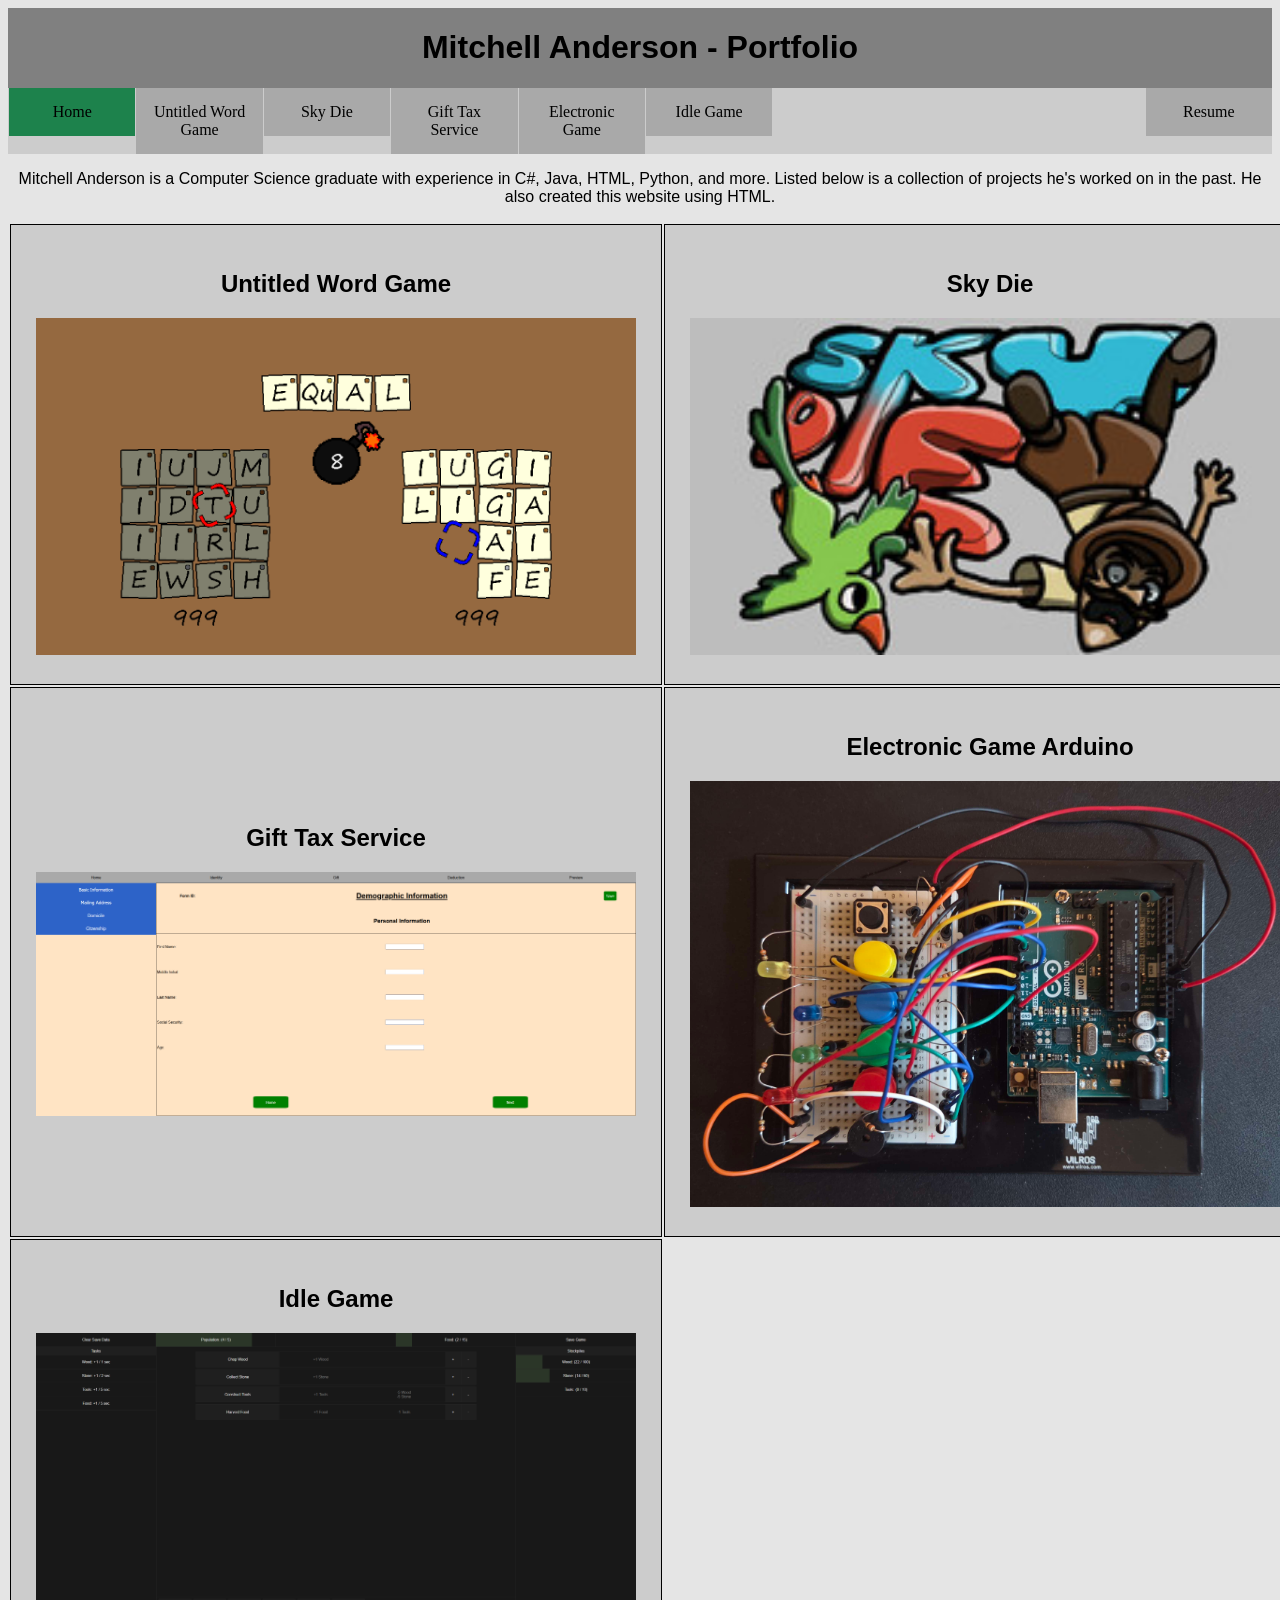
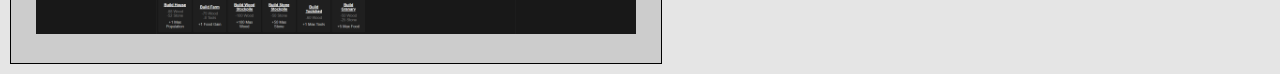
<file: index.html>
<!DOCTYPE html>
<html>
    <head>
        <title>Mitchell Anderson - Portfolio</title>
        <link rel="stylesheet" href="style.css">
        <script src="https://ajax.googleapis.com/ajax/libs/jquery/3.7.1/jquery.min.js"></script>
        <script>
            jQuery(document).ready(function($) {
                $(".clickable-item").click(function() {
                    window.location = $(this).data("href");
                });
            });
        </script>
    </head>
    <body>
        <ul style="background-color: gray">
            <h1>Mitchell Anderson - Portfolio</h1>
        </ul>
        <ul class='navbar'>
            <li><a href="index.html" style="background-color: #1D824C">Home</a></li>
            <li><a href="untitledwordgame.html">Untitled Word Game</a></li>
            <li><a href="skydie.html">Sky Die</a></li>
            <li><a href="softeng.html">Gift Tax Service</a></li>
            <li><a href="embeddedsystems.html">Electronic Game</a></li>
            <li><a href="javahtml.html">Idle Game</a></li>
            <li style="float:right"><a href="Mitchell Anderson Resume.pdf">Resume</a></li>
        </ul>

        <p>Mitchell Anderson is a Computer Science graduate with experience in C#, Java, HTML, Python, and more. Listed below is a collection of projects he's worked on in the past. He also created this website using HTML.</p>
        <table class="center">
            <tr>
                <td class='clickable-item' data-href='untitledwordgame.html'>
                    <h2>Untitled Word Game</h2>
                    <img src="images/uwg2.png" alt="Image 1">
                </td>
                <td class='clickable-item' data-href='skydie.html'>
                    <h2>Sky Die</h2>
                    <img src="images/skydie.jpg" alt="Image 2">
                </td>
            </tr>
            <tr>
                <td class='clickable-item' data-href='softeng.html'>
                    <h2>Gift Tax Service</h2>
                    <img src="images/gts2.png" alt="Image 3">
                </td>
                <td class='clickable-item' data-href='embeddedsystems.html'>
                    <h2>Electronic Game Arduino</h2>
                    <img src="images/embeddedsystems.jpg" alt="Image 4">
                </td>
            </tr>
            <tr>
                <td class='clickable-item' data-href='javahtml.html'>
                    <h2>Idle Game</h2>
                    <img src="images/idlegame.png" alt="Image 5">
                </td>
            </tr>
        </table> 
    </body>
</html>
</file>
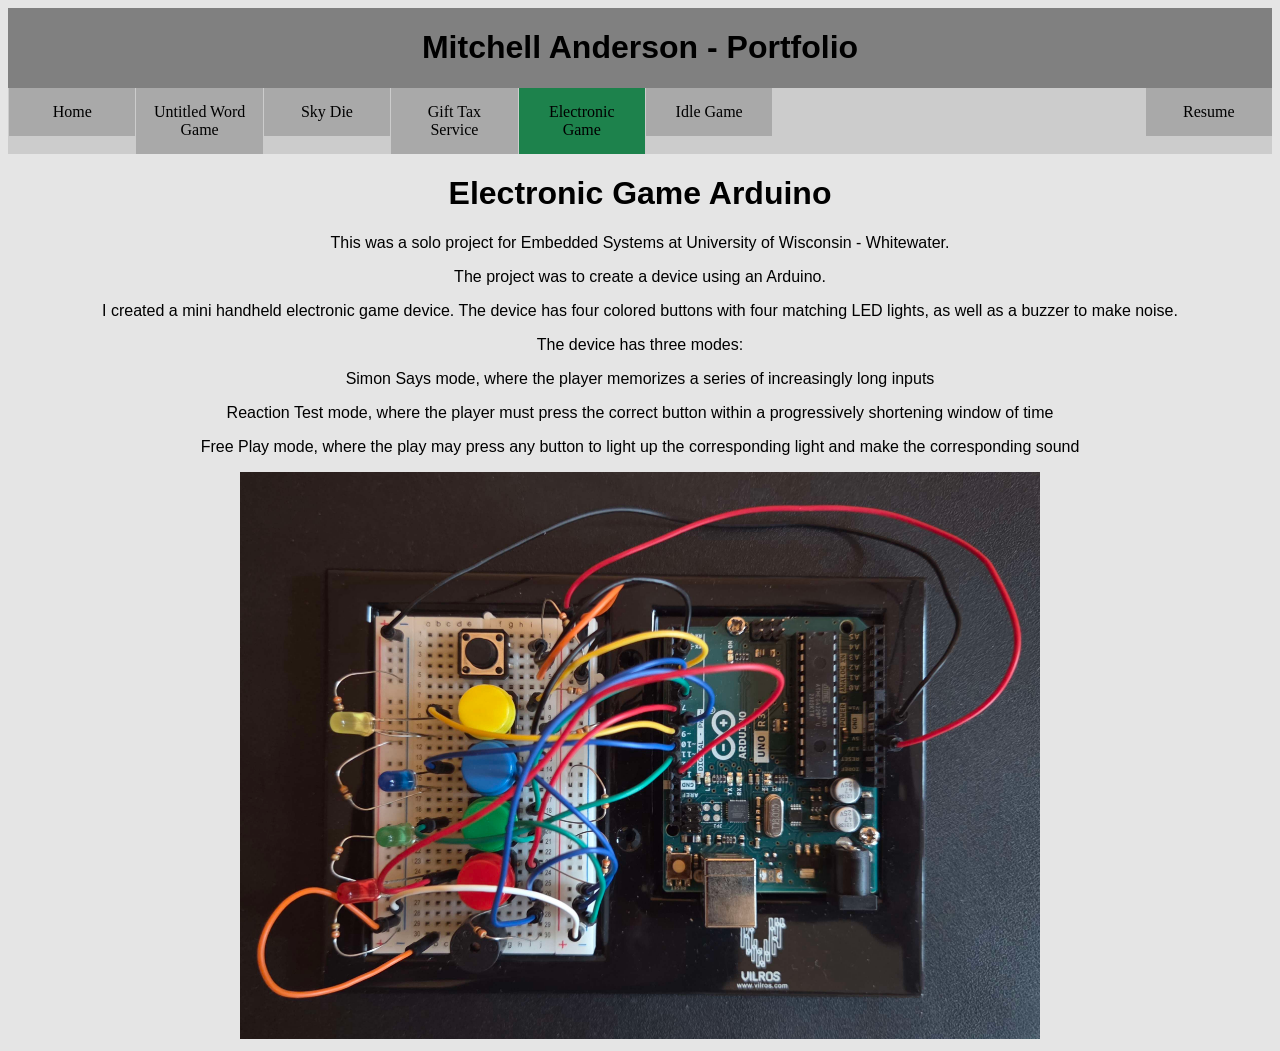
<file: embeddedsystems.html>
<!DOCTYPE html>
<html>
    <head>
        <title>Electronic Game Arduino</title>
        <link rel="stylesheet" href="style.css">
    </head>
    <body>
        <ul style="background-color: gray">
            <h1>Mitchell Anderson - Portfolio</h1>
        </ul>
        <ul class='navbar'>
            <li><a href="index.html">Home</a></li>
            <li><a href="untitledwordgame.html">Untitled Word Game</a></li>
            <li><a href="skydie.html">Sky Die</a></li>
            <li><a href="softeng.html">Gift Tax Service</a></li>
            <li><a href="embeddedsystems.html" style="background-color: #1D824C">Electronic Game</a></li>
            <li><a href="javahtml.html">Idle Game</a></li>
            <li style="float:right"><a href="Mitchell Anderson Resume.pdf">Resume</a></li>
        </ul>

        <div style="text-align: center">
            <h1>Electronic Game Arduino</h1>
            <p>This was a solo project for Embedded Systems at University of Wisconsin - Whitewater.</p>
            <p>The project was to create a device using an Arduino.</p>
            <p>I created a mini handheld electronic game device. The device has four colored buttons with four matching LED lights, as well as a buzzer to make noise.</p>
            <p>The device has three modes:</p>
            <p>Simon Says mode, where the player memorizes a series of increasingly long inputs</p>
            <p>Reaction Test mode, where the player must press the correct button within a progressively shortening window of time</p>
            <p>Free Play mode, where the play may press any button to light up the corresponding light and make the corresponding sound</p>

            <a href="images/embeddedsystems.jpg"><img src="images/embeddedsystems.jpg" alt="Image" style="width:800px"></a>
        </div>
    </body>
</html>
</file>
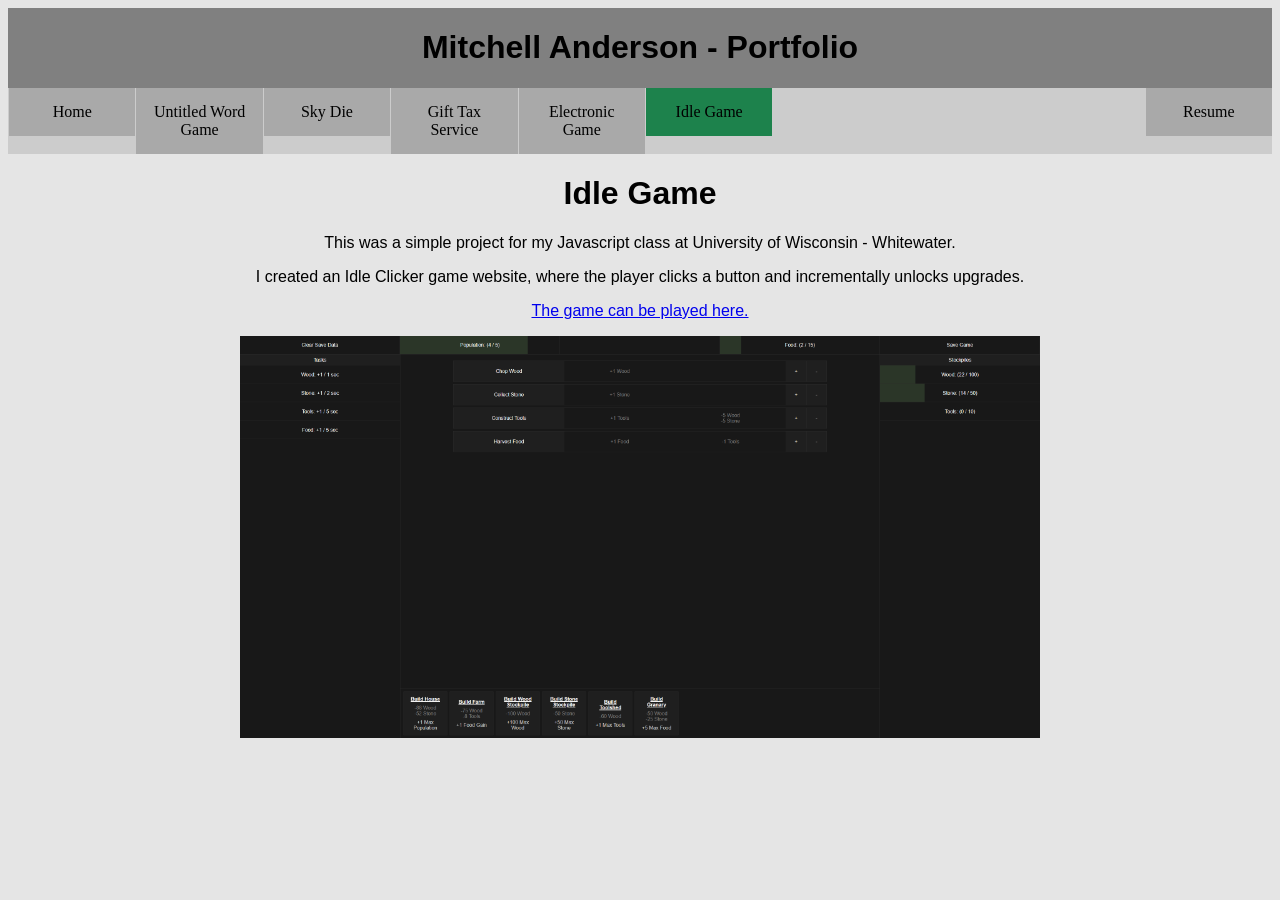
<file: javahtml.html>
<!DOCTYPE html>
<html>
    <head>
        <title>Idle Game</title>
        <link rel="stylesheet" href="style.css">
    </head>
    <body>
        <ul style="background-color: gray">
            <h1>Mitchell Anderson - Portfolio</h1>
        </ul>
        <ul class='navbar'>
            <li><a href="index.html">Home</a></li>
            <li><a href="untitledwordgame.html">Untitled Word Game</a></li>
            <li><a href="skydie.html">Sky Die</a></li>
            <li><a href="softeng.html">Gift Tax Service</a></li>
            <li><a href="embeddedsystems.html">Electronic Game</a></li>
            <li><a href="javahtml.html" style="background-color: #1D824C">Idle Game</a></li>
            <li style="float:right"><a href="Mitchell Anderson Resume.pdf">Resume</a></li>
        </ul>

        <div style="text-align: center">
            <h1>Idle Game</h1>
            <p>This was a simple project for my Javascript class at University of Wisconsin - Whitewater.</p>
            <p>I created an Idle Clicker game website, where the player clicks a button and incrementally unlocks upgrades.</p>
            <p><a href="idlegame/main.html">The game can be played here.</a></p>
            
            <a href="images/idlegame.png"><img src="images/idlegame.png" alt="Image" style="width:800px"></a>
        </div>
    </body>
</html>
</file>
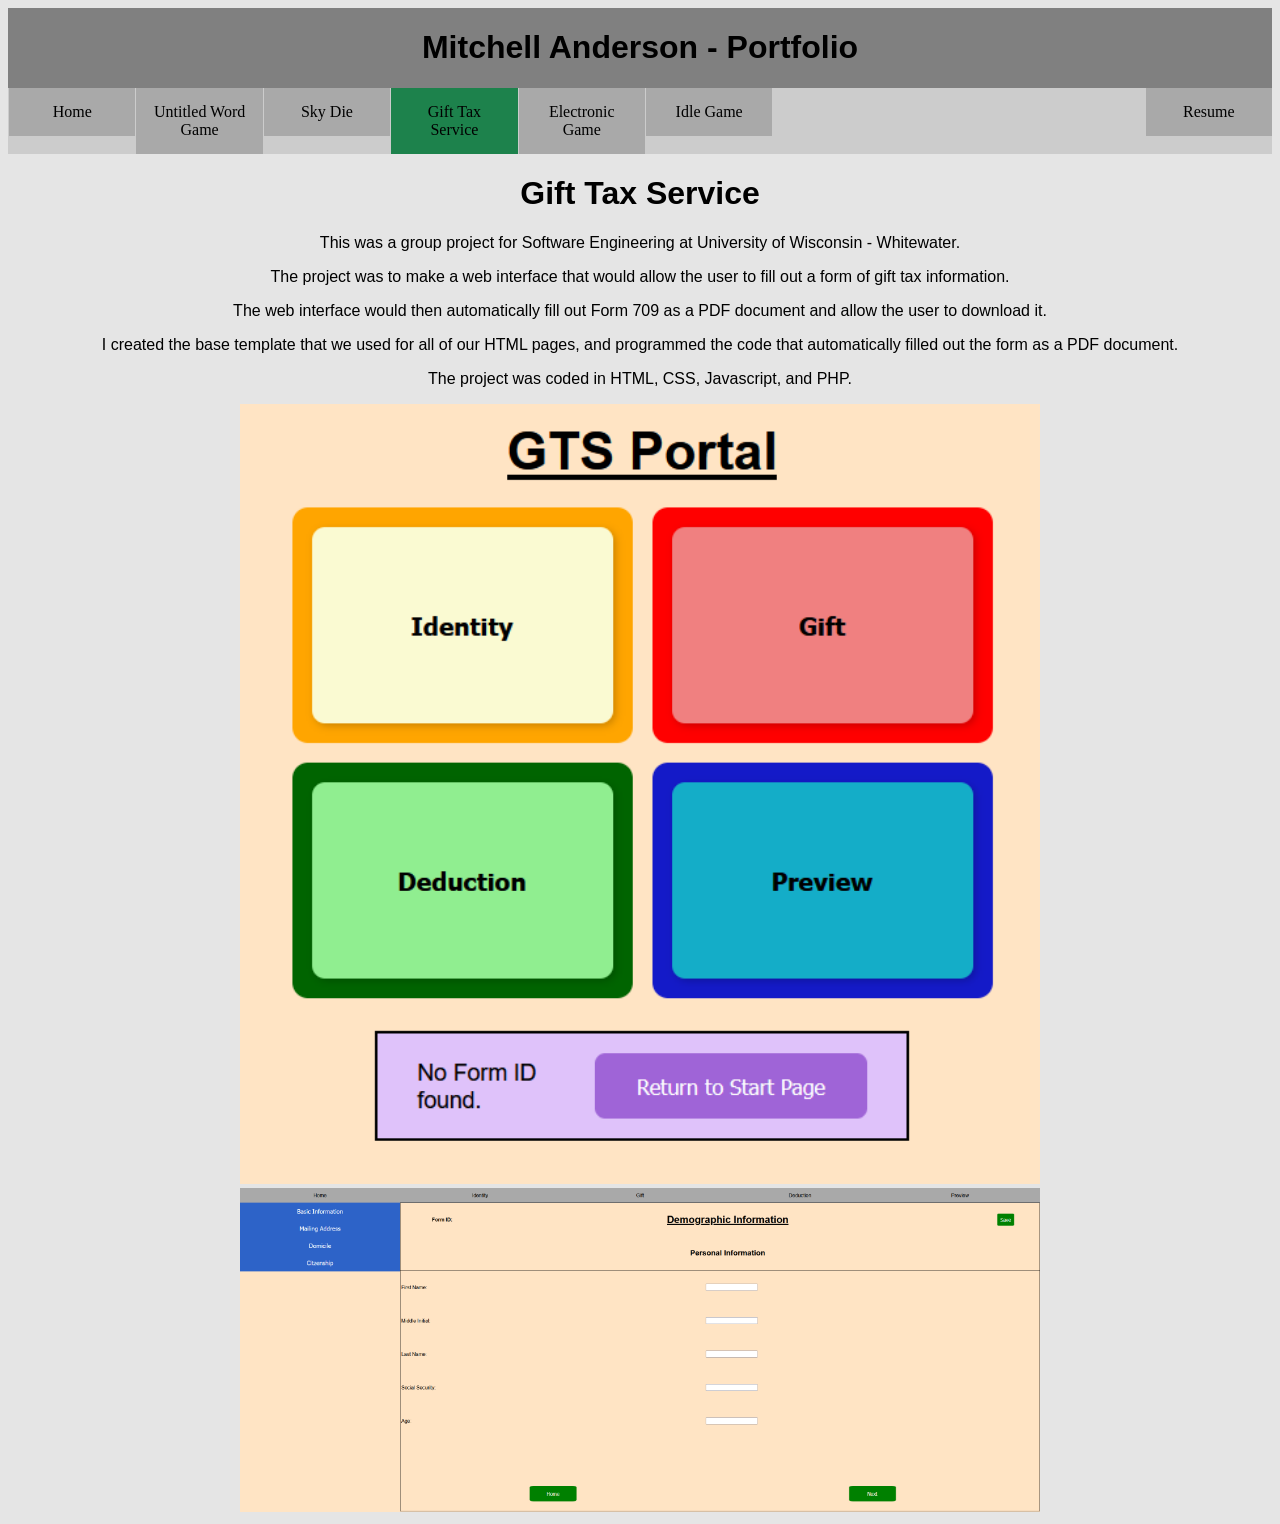
<file: softeng.html>
<!DOCTYPE html>
<html>
    <head>
        <title>Gift Tax Service</title>
        <link rel="stylesheet" href="style.css">
    </head>
    <body>
        <ul style="background-color: gray">
            <h1>Mitchell Anderson - Portfolio</h1>
        </ul>
        <ul class='navbar'>
            <li><a href="index.html">Home</a></li>
            <li><a href="untitledwordgame.html">Untitled Word Game</a></li>
            <li><a href="skydie.html">Sky Die</a></li>
            <li><a href="softeng.html" style="background-color: #1D824C">Gift Tax Service</a></li>
            <li><a href="embeddedsystems.html">Electronic Game</a></li>
            <li><a href="javahtml.html">Idle Game</a></li>
            <li style="float:right"><a href="Mitchell Anderson Resume.pdf">Resume</a></li>
        </ul>

        <div style="text-align: center">
            <h1>Gift Tax Service</h1>
            <p>This was a group project for Software Engineering at University of Wisconsin - Whitewater.</p>
            <p>The project was to make a web interface that would allow the user to fill out a form of gift tax information.</p>
            <p>The web interface would then automatically fill out Form 709 as a PDF document and allow the user to download it.</p>
            <p>I created the base template that we used for all of our HTML pages, and programmed the code that automatically filled out the form as a PDF document.</p>
            <p>The project was coded in HTML, CSS, Javascript, and PHP.</p>

            <a href="images/gts1.png"><img src="images/gts1.png" alt="Image" style="width:800px"></a>
            <a href="images/gts2.png"><img src="images/gts2.png" alt="Image" style="width:800px"></a>
        </div>
    </body>
</html>
</file>
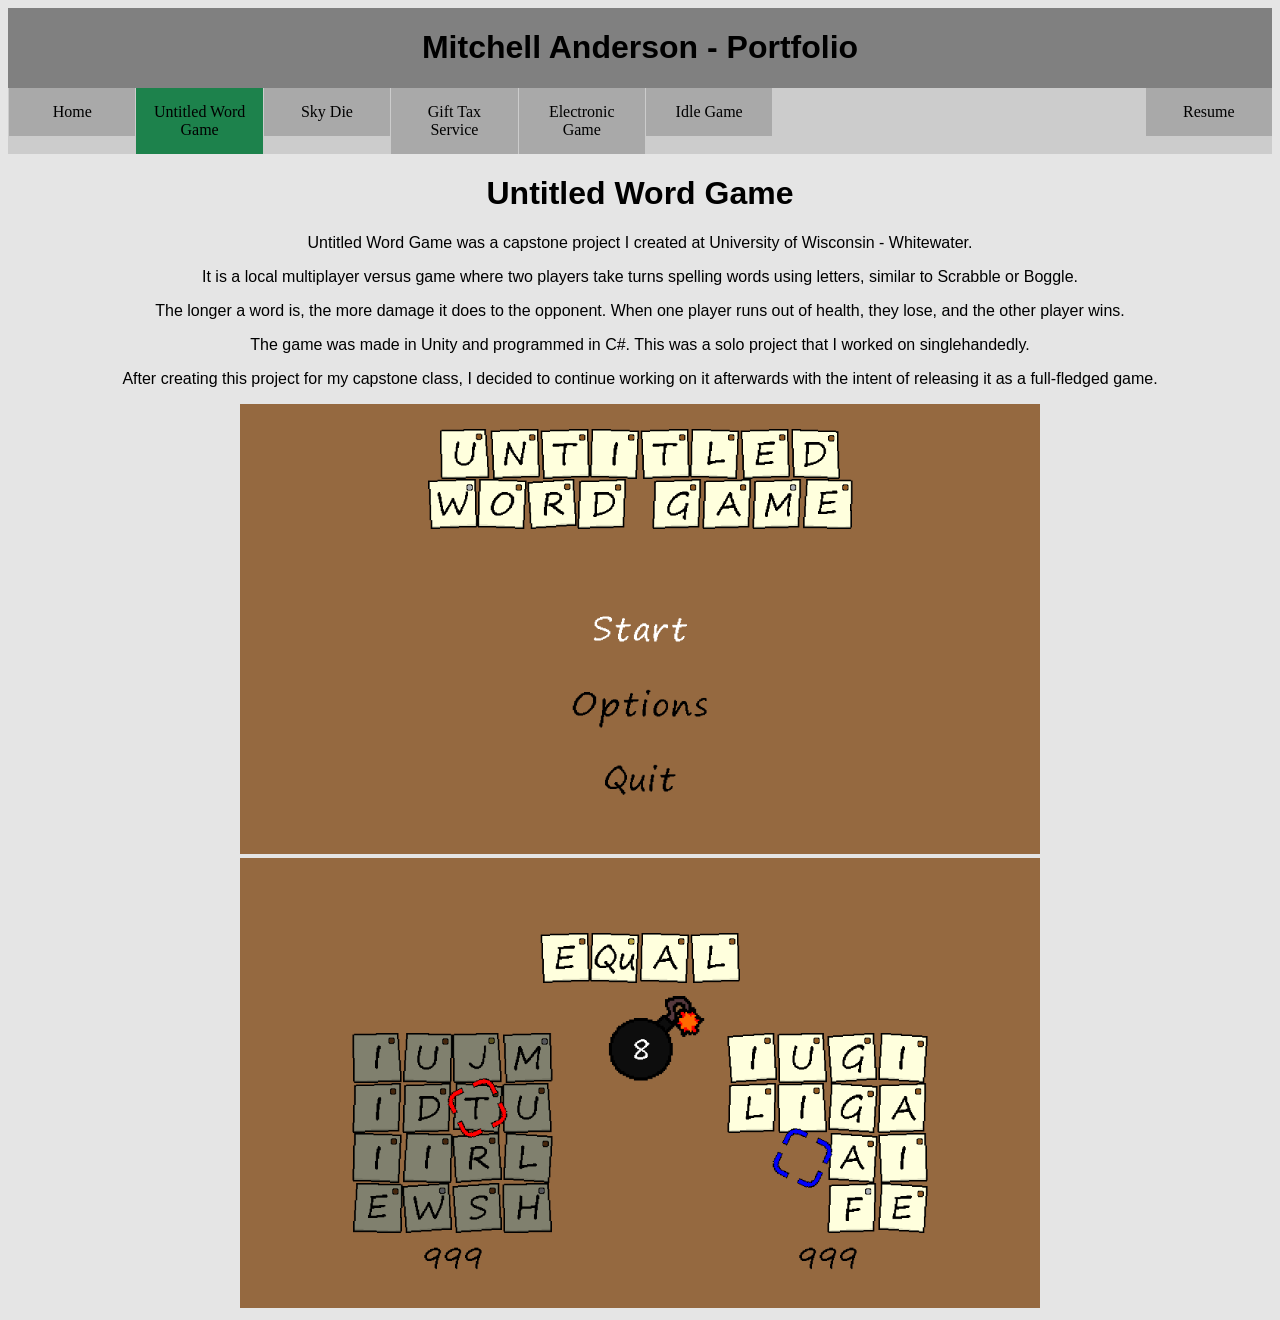
<file: untitledwordgame.html>
<!DOCTYPE html>
<html>
    <head>
        <title>Untitled Word Game</title>
        <link rel="stylesheet" href="style.css">
    </head>
    <body>
        <ul style="background-color: gray">
            <h1>Mitchell Anderson - Portfolio</h1>
        </ul>
        <ul class='navbar'>
            <li><a href="index.html">Home</a></li>
            <li><a href="untitledwordgame.html" style="background-color: #1D824C">Untitled Word Game</a></li>
            <li><a href="skydie.html">Sky Die</a></li>
            <li><a href="softeng.html">Gift Tax Service</a></li>
            <li><a href="embeddedsystems.html">Electronic Game</a></li>
            <li><a href="javahtml.html">Idle Game</a></li>
            <li style="float:right"><a href="Mitchell Anderson Resume.pdf">Resume</a></li>
        </ul>

        <div style="text-align: center">
            <h1>Untitled Word Game</h1>
            <p>Untitled Word Game was a capstone project I created at University of Wisconsin - Whitewater.</p>
            <p>It is a local multiplayer versus game where two players take turns spelling words using letters, similar to Scrabble or Boggle.</p>
            <p>The longer a word is, the more damage it does to the opponent. When one player runs out of health, they lose, and the other player wins.</p>
            <p>The game was made in Unity and programmed in C#. This was a solo project that I worked on singlehandedly.</p>
            <p>After creating this project for my capstone class, I decided to continue working on it afterwards with the intent of releasing it as a full-fledged game.</p>

            <a href="images/uwg1.png"><img src="images/uwg1.png" alt="Image" style="width:800px"></a>
            <a href="images/uwg2.png"><img src="images/uwg2.png" alt="Image" style="width:800px"></a>
        </div>
    </body>
</html>
</file>
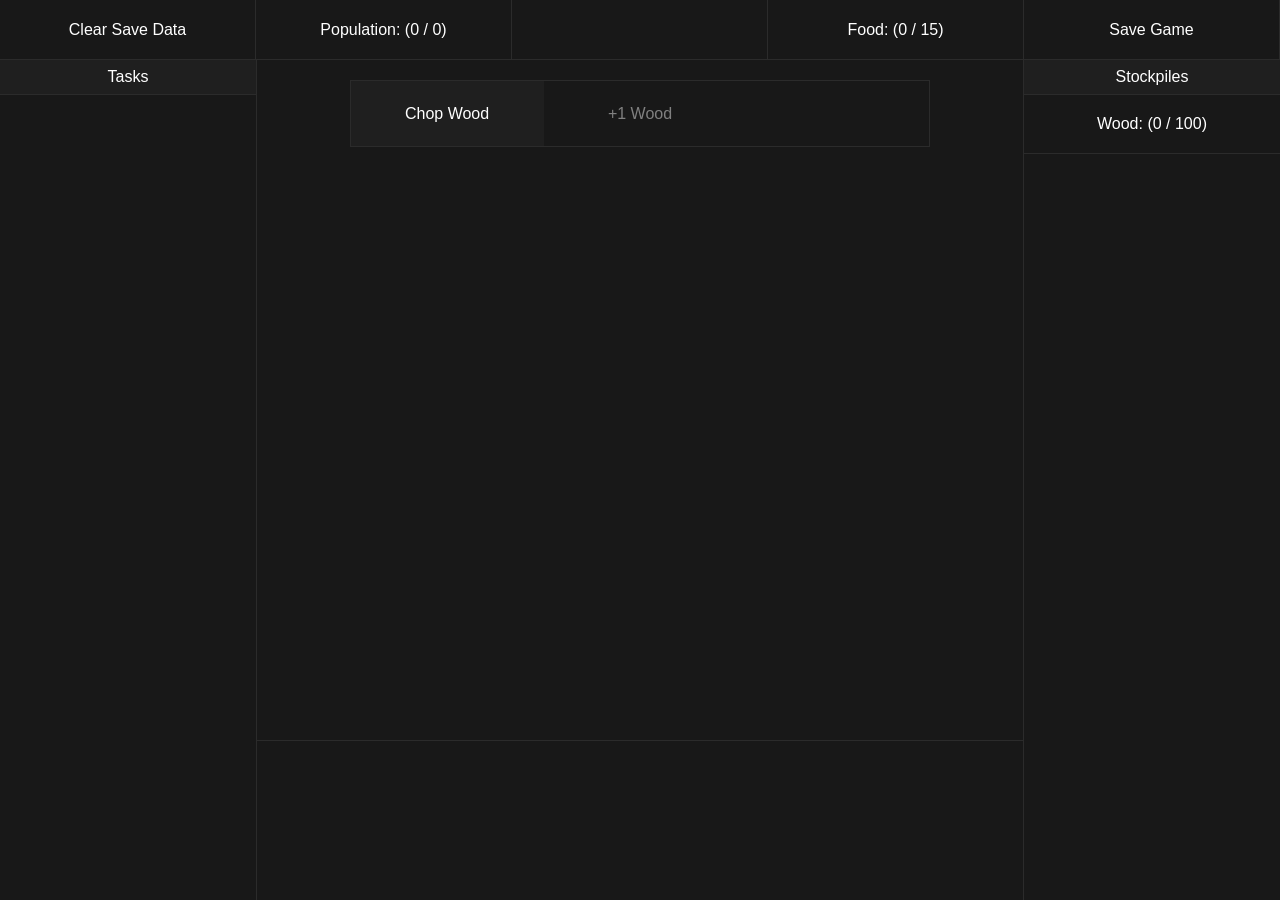
<file: idlegame/main.html>
<!--Idle Game - Mitchell Anderson-->

<!DOCTYPE html>
<html>
    <head>
        <title>Idle Game</title>
        <link rel="stylesheet" href="style.css">
        <script src="script.js"></script>
        <script src="https://ajax.googleapis.com/ajax/libs/jquery/3.7.1/jquery.min.js"></script>
    </head>
    <body>
        <div class="top">
            <!--<button class="top-item">Button 1</button>-->
            <button id="clear-save" onclick="localStorage.clear(); location.reload();" class="top-item">Clear Save Data</button>
            <p id="population-stockpile" class="top-item">Population: (0 / 0)</p>
            <p id="alerts" class="top-item"></p>
            <p id="food-stockpile" class="top-item">Food: (0 / 0)</p>
            <button id="save" onclick="saveData()" class="top-item">Save Game</button>
        </div>
        <div class="page"> 
            <div class="left">
                <p id="tasks" class="side-item" style="padding: 8px; background-color: var(--light);">Tasks</p>
                <button id="wood-task" class="side-item task hidden">Wood: +0 / 1 sec</button>
                <button id="stone-task" class="side-item task hidden">Stone: +0 / 2 sec</button>
                <button id="tools-task" class="side-item task hidden">Tools: +0 / 5 sec</button>
                <button id="food-task" class="side-item task hidden">Food: +0 / 5 sec</button>
            </div>
            <div class="center">
                <div class="center-content">
                    <div id="wood" class="center-item">
                        <button id="wood-button" onclick="addResource('wood')" class="center-sub-item">Chop Wood</button>
                        <div class="center-sub-item"><h5>+1 Wood</h5></div>
                        <div class="center-sub-item"></div>
                        <div id="wood-tasks" class="center-sub-item task-buttons hidden">
                            <button onclick="addTask('wood', 1)" class="task-button">+</button>
                            <button onclick="addTask('wood', -1)" class="task-button red-button">-</button>
                        </div>
                    </div>
                    <div id="stone" class="center-item hidden">
                        <button id="stone-button" onclick="addResource('stone')" class="center-sub-item">Collect Stone</button>
                        <div class="center-sub-item"><h5>+1 Stone</h5></div>
                        <div class="center-sub-item"></div>
                        <div id="stone-tasks" class="center-sub-item task-buttons hidden">
                            <button onclick="addTask('stone', 1)" class="task-button">+</button>
                            <button onclick="addTask('stone', -1)" class="task-button red-button">-</button>
                        </div>
                    </div>
                    <div id="tools" class="center-item hidden">
                        <button id="tools-button" onclick="addResource('tools')" class="center-sub-item">Construct Tools</button>
                        <div class="center-sub-item"><h5>+1 Tools</h5></div>
                        <div class="center-sub-item"><h5>-5 Wood</h5><h5>-5 Stone</h5></div>
                        <div id="tools-tasks" class="center-sub-item task-buttons hidden">
                            <button onclick="addTask('tools', 1)" class="task-button">+</button>
                            <button onclick="addTask('tools', -1)" class="task-button red-button">-</button>
                        </div>
                    </div>
                    <div id="food" class="center-item hidden">
                        <button id="food-button" onclick="addResource('food')" class="center-sub-item">Harvest Food</button>
                        <div class="center-sub-item"><h5>+1 Food</h5></div>
                        <div class="center-sub-item"><h5>-1 Tools</h5></div>
                        <div id="food-tasks" class="center-sub-item task-buttons hidden">
                            <button onclick="addTask('food', 1)" class="task-button">+</button>
                            <button onclick="addTask('food', -1)" class="task-button red-button">-</button>
                        </div>
                    </div>
                </div>
                <div class="bottom">
                    <button id="build-firepit" onclick="buyTech('build-firepit')" class="bottom-item hidden"><h1>Construct Firepit</h1><h5>-15 Wood</h5><h6>Unlocks Houses</h6></button>
                    <button id="research-tools" onclick="buyTech('research-tools')" class="bottom-item hidden"><h1>Research Tools</h1><h5>-15 Wood</h5><h5>-25 Stone</h5><h6>Unlocks Tools</h6></button>
                    <button id="research-agriculture" onclick="buyTech('research-agriculture')" class="bottom-item hidden"><h1>Research Agriculture</h1><h5>-30 Wood</h5><h5>-5 Tools</h5><h6>Unlocks Food</h6></button>
                    <button id="build-house" onclick="buyTech('build-house')" class="bottom-item hidden"><h1>Build House</h1><h5>-25 Wood</h5><h5>-15 Stone</h5><h6>+1 Max Population</h6></button>
                    <button id="build-farm" onclick="buyTech('build-farm')" class="bottom-item hidden"><h1>Build Farm</h1><h5>-75 Wood</h5><h5>-8 Tools</h5><h6>+1 Food Gain</h6></button>
                    <button id="build-wood-stockpile" onclick="buyTech('build-wood-stockpile')" class="bottom-item hidden"><h1>Build Wood Stockpile</h1><h5>-100 Wood</h5><h6>+100 Max Wood</h6></button>
                    <button id="build-stone-stockpile" onclick="buyTech('build-stone-stockpile')" class="bottom-item hidden"><h1>Build Stone Stockpile</h1><h5>-50 Stone</h5><h6>+50 Max Stone</h6></button>
                    <button id="build-tools-stockpile" onclick="buyTech('build-tools-stockpile')" class="bottom-item hidden"><h1>Build Toolshed</h1><h5>-60 Wood</h5><h6>+1 Max Tools</h6></button>
                    <button id="build-food-stockpile" onclick="buyTech('build-food-stockpile')" class="bottom-item hidden"><h1>Build Granary</h1><h5>-50 Wood</h5><h5>-25 Stone</h5><h6>+5 Max Food</h6></button>
                </div>
            </div>
            <div class="right">
                <p id="stockpiles" class="side-item" style="padding: 8px; background-color: var(--light);">Stockpiles</p>
                <p id="wood-stockpile" class="side-item hidden">Wood: (0 / 0)</p>
                <p id="stone-stockpile" class="side-item hidden">Stone: (0 / 0)</p>
                <p id="tools-stockpile" class="side-item hidden">Tools: (0 / 0)</p>
            </div>
        </div>
    </body>
</html>
</file>
<file: style.css>
body {
    background-color: #E5E5E5;
  }
  
  h1, h2, p, table {
    color: black;
    text-align: center;
    font-family: arial;
  }
  

  .center {
    margin-left: auto;
    margin-right: auto;
  }


  /* Project List */

  table {
    height: 200px;
    width: 50%;
  }

  td {
    padding: 25px;
    border: 1px solid;
    background-color: #CCCCCC;
  }

  table img {
    width: 600px;
  }

  [data-href] { 
    cursor: pointer; 
  }

  .clickable-item:hover {
    background-color: darkgray;
  }



  /* Navigation Bar */
  ul {
    background-color: #CCCCCC;
    list-style-type: none;
    margin: 0;
    padding: 0;
    overflow: hidden;
  }

  .navbar li {
    float: left;
    width: 10%;
    border-left: 1px solid #CCCCCC;
  }

  .navbar li a {
    display: block;
    background-color: darkgray;
    color: black;
    text-align: center;
    padding: 15px 15px;
    text-decoration: none;
  }
  .navbar li a:hover {
    background-color: gray;
  }
</file>
<file: idlegame/style.css>
:root {
    --light: #1F1F1F;
    --dark: #181818;
    --highlight: #2B2B2B;
    --green: #2b3628;
    --red: #362828;
  }

* {
    margin: 0;
    padding: 0;
    box-sizing: border-box;
    font-family: Arial, Helvetica, sans-serif;
    color: white;
    text-align: center;
    font-size: 16px;
}
body {
    background-color: var(--light);
    height: 100vh;
    display: flex;
    flex-direction: column;
}
button {
    background-color: var(--light);
    cursor: pointer;
    transition: background-color 0.1s;
}
button:hover {
    background-color: var(--highlight);
}
button:active {
    background-color: var(--green);
}
.red-button:active {
    background-color: var(--red) !important;
}
.active {
    background-color: var(--green) !important;
}
.task {
    background-color: var(--light);
    border: none;
}

/* Page Containers */
.top {
    background-color: var(--dark);
    border-bottom: 1px solid var(--highlight);
    height: 60px;
    display: flex;
    flex-shrink: 0;
}
.page {
    display: flex;
    width: 100%;
    height: 100vh;
}
.left, .right {
    flex: 0 0 20%;
    background-color: var(--dark);
    height: 100%;
}
.center {
    flex: 0 0 60%;
    background-color: var(--dark);
    border-left: 1px solid var(--highlight);
    border-right: 1px solid var(--highlight);
    height: 100%;
    display: flex;
    flex-direction: column;
    justify-content: space-between;
    align-items: center;
    gap: 8px;
    overflow-x: hidden;
}
.center-content {
    display: flex;
    flex-direction: column;
    align-items: center;
    width: 100%;
    padding: 20px;
    gap: 8px;
}
.bottom {
    width: 100%;
    height: 160px;
    text-align: center;
    background-color: var(--dark);
    border-top: 1px solid var(--highlight);
    padding: 10px;
    display: flex;
    flex-direction: row;
    overflow-x: auto;
    overflow-y: hidden;
    scrollbar-width: thin;
    gap: 8px;
}
/* Top Bar */
.top-item {
    flex: 1;
    background-color: var(--dark);
    border: none;
    border-right: 1px solid var(--highlight);
    padding: 0;
    display: flex;
    justify-content: center;
    align-items: center;
    height: 100%;
}

/* Page Items */
.center-item {
    border: 1px solid var(--highlight);
    width: 80%;
    display: flex;
    flex-direction: row;
    overflow-x: auto;
    overflow-y: hidden;
    scrollbar-width: thin;
}
.center-sub-item {
    border: none;
    height: 65px;
    flex: 1;
    display: flex;
    justify-content: center;
    align-items: center;
    flex-direction: column;
}
.side-item {
    border-bottom: 1px solid var(--highlight);
    padding: 20px;
    width: 100%;
    background: linear-gradient(to right, var(--green) 0%, transparent 0%);
}
.bottom-item {
    border: 1px solid var(--highlight);
    padding: 20px;
    flex: 0 0 auto;
    width: 140px;
    height: 140px;
    align-items: center;
    justify-content: center;
    flex-direction: column;
    display: flex;
}


h1 {
    text-decoration: underline;
    padding-bottom: 10px;
}
h5 {
    font-weight: normal;
    color: gray;
}
h6 {
    font-weight: normal;
    color: lightgray;
    padding-top: 10px;
}

.hidden {
    display: none !important;
}

/* Task Buttons */
.task-buttons {
    flex: 0 0 auto;
    display: flex;
    flex-direction: row;
    justify-content: flex-end;
}

.task-button {
    aspect-ratio: 1 / 1; 
    height: 100%;
    border: none;
    border-left: 1px solid var(--highlight);
}
</file>
